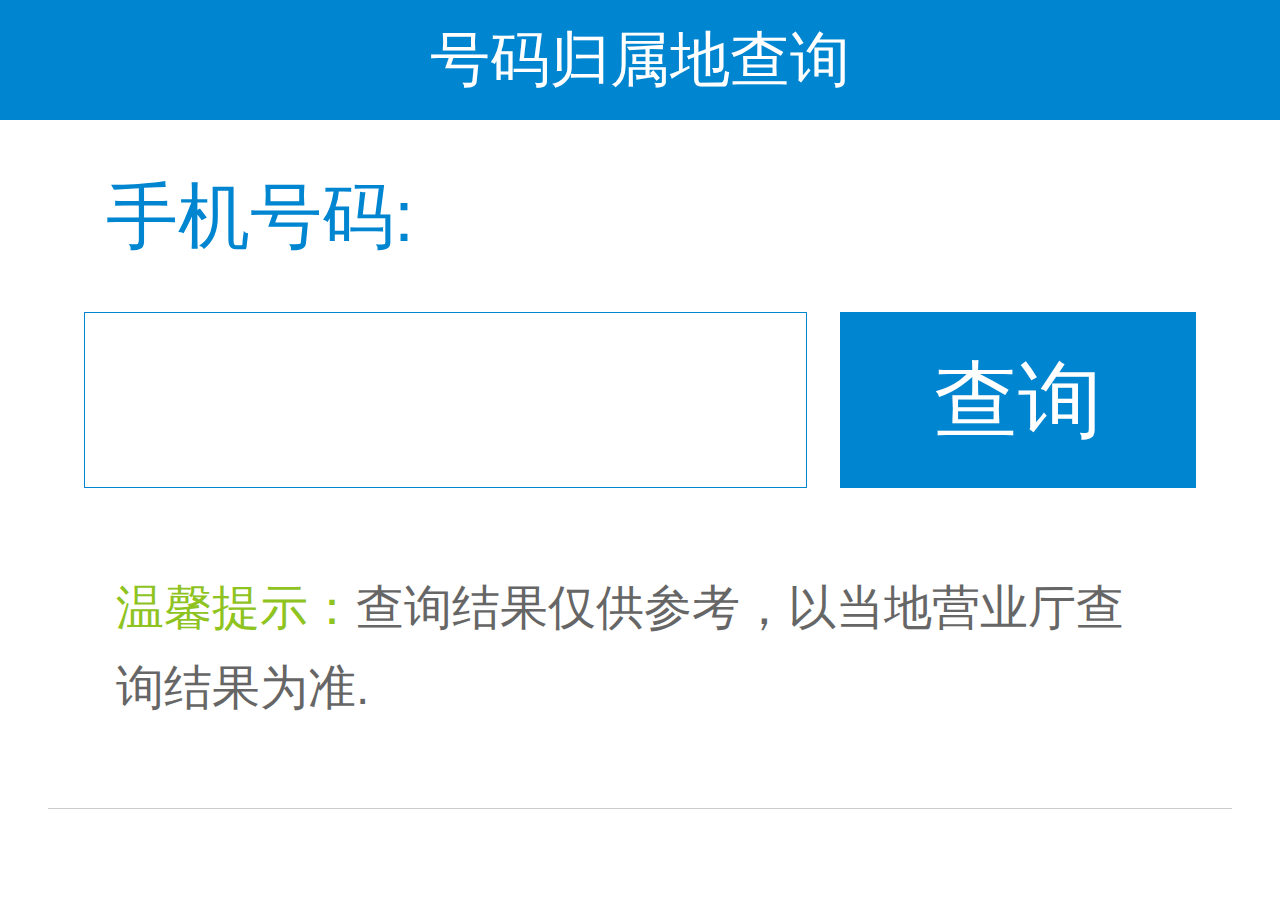
<file: demo1/index.html>
<!DOCTYPE html>
<html>
<head>
<meta http-equiv="Content-Type" content="text/html; charset=UTF-8">
<meta charset="UTF-8">
<title>手厅号码归属地查询vue-demo1</title>
<meta name="viewport" content="width=device-width,minimum-scale=1.0,maximum-scale=1.0">
<meta name="format-detection" contern="telphone=no">
<link rel="stylesheet" href="../css/base2015.css">
<script src="../js/jquery-2.0.3.min.js"></script>
<script type="text/javascript" src="../js/common.js"></script>
<script src="../js/vue.js"></script>
<style>
.fl{height: 2.2rem;float: left;width: 65%; padding: 0.4rem 0 0.4rem 0.4rem;border: 1px solid #0085D0;margin-right: 3%;box-sizing:border-box; }
.title{height: 1.5rem;line-height: 1.5rem;font-size: 0.75rem;color: #fff;text-align: center;background: #0085D0;}
.padd{ padding: 0rem 0.45rem; }
h2{ height: 2.4rem; line-height: 2.4rem;color: #0085D0;font-size: 0.9rem;padding-left: 1.325rem; }
.searchmsg{margin:0 0.6rem;border-bottom: 1px solid #ccc; }
.search input{ display: inline-block;font-size: 1.05rem;  box-sizing:border-box; }
input.num{ width: 100%;border:none;}
input.button{ height: 2.2rem;width:32%;line-height: 2.2rem;background: #0085D0; border:none; color: #fff; }
.tip{;font-size: 0.6rem;padding: 1rem 0.85rem;color: #666666;line-height: 1rem; }
.result h4{font-size: 0.75rem;color: #0085D0;margin-top:1rem;padding:0 0.85rem;}
.result table,.result table tr{ border:1px solid #ccc; border-collapse: collapse; }
.result .ta{padding: 0px 0.75rem;}
.result table{ font-size: 0.65rem; margin-top: 0.5rem; width: 100%;box-sizing:border-box; }
.result table tr{ height: 1.75rem; line-height: 1.75rem; }
.result table tr:nth-child(2n+1) { background: #EDEDED; }
.result table tr:nth-child(2n+1) td{ width: 4rem; padding-left: 0.5rem; box-sizing:border-box;}
.result table tr:nth-child(2n) td{background: #f7f7f7;}
.result table tr td:nth-child(1){ padding-left: 1rem; color: #666;font-size: 0.65rem;}
.result table tr td:nth-child(2){ text-align: right;padding-right: 1rem; color: #333;font-size: 0.75rem;}
.result{display: none;}
.noresult{padding: 0px 1.5rem;font-size: 1rem;text-align: center;margin-top:2rem;line-height: 1.35rem;color: #0085D0;display: none;}
</style>
</head>      
<body>
<div id="app">
<div class="title">号码归属地查询</div>
	<task-app>
	</task-app>
</div>
<template id="task-template">
	<div class="searchnum">
		<h2>手机号码:</h2>
		<div class="searchmsg">
			<div class="search padd">
				<div class="fl"><input class="num" type="text"></div><input class="button" type="button" value="查询" @click="search_btn">
			</div>
			<div class="tip">
				<span style="color:#8FC31F;">温馨提示：</span>查询结果仅供参考，以当地营业厅查询结果为准.
			</div>
		</div>
		<p class="noresult padd"></p>
		<div class="result padd">
			<h4>查询结果</h4>
			<div class="ta">
				<table class="table1">
					<tr>
						<td>所查号码</td>
						<td class="num"></td>
					</tr>
					<tr>
						<td>归属省</td>
						<td class="province"></td>
					</tr>
					<tr>
						<td>归属地市</td>
						<td class="region"></td>
					</tr>
					<tr>
						<td>归属区县</td>
						<td class="country"></td>
					</tr>
					<tr>
						<td>运行商</td>
						<td class="belong_company"></td>
					</tr>
				</table>
			</div>
		</div>
	</div>

</template>
<script type="text/javascript">
Vue.component('task-app',{
  template : '#task-template',
  methods : {
  	search_btn : function(){
		$('p.noresult').hide();
   		var numText = $("input.num").val();

	    var re =/^1\d{10}$/;
	    var numResult = numText.match(re);

   		if(numResult!=null){
   			this.queryResult(numResult);
	    }else{
	    	$('.result').hide();
	    	$('p.noresult').show();
	    	$('p.noresult').html('您输入的手机号码格式有误，请重新输入');
	    }
  	},
  	queryResult : function(num){
	   		var url = "http://app.m.zj.chinamobile.com/zjweb/AttributionSearch.do?phonenumber="+num;
	   		var that = this;
	   		//var data = {"belongcompany":"1","countryname":"临安","msg_old":"操作成功","provincename":"浙江","reginname":"杭州","result":"0"}
			ajax(url, '')
			.done(function(data, status){
				var resultdtml = '';
				if (data.result === "0") {
					$(".result").show();
					if((data.provincename=="浙江")||data.provincename=="浙江省"){
						// 归属地是浙江省时，输出 县级名称
						resultdtml='<tr><td>所查号码</td><td>'+num+'</td></tr><tr><td>归属省</td><td>'+data.provincename+'</td></tr><tr><td>归属地市</td><td>'+data.reginname+'</td></tr><tr><td>归属区县</td><td>'+data.countryname+'</td></tr><tr><td>运营商</td><td>'+that.belongcompany(data.belongcompany)+'</td></tr>';

					}else{
						//除浙江以外的地区，输出的结果 把县级名称隐藏，不显示
						resultdtml='<tr><td>所查号码</td><td>'+num+'</td></tr><tr><td>归属省</td><td>'+data.provincename+'</td></tr><tr><td>归属地市</td><td>'+data.reginname+'</td></tr><tr><td>运营商</td><td>'+that.belongcompany(data.belongcompany)+'</td></tr>';
					}
					$('.table1').html(resultdtml);
				}else{
					$('.result').hide();
					$('p.noresult').show();
			    	$('p.noresult').html(data.msg);
				}
			})
  	},
  	belongcompany : function(b_id){
  			if (b_id == '1') {
				return "移动";
			}else if(b_id == '2'){
				return "联通";
			}else if(b_id == '3'){
				return "电信";
			}else{
				return "";
			}
  	}
  }
})
var vm = new Vue({
  el: '#app',
  data:{
  	winWidth : $(window).width()
  },
  computed : {
      font_size:function(){
        return (this.winWidth / 320) * 20
      }
  },
  methods : {
  	setpage : function(){
  		$('html').css('font-size', this.font_size);  		
  	}
  }
})
vm.setpage();
</script>
</body>
</html>
</file>
<file: css/base2015.css>
@charset "utf-8";
/* CSS reset */
html, body, div, h1, h2, h3, h4, h5, h6, ul, ol, dl, li, dt, dd, p, blockquote,
pre, form, fieldset, table, th, td, input, table, textarea { margin: 0; padding: 0;}
table { border-collapse:collapse; border-spacing:0;}
fieldset, img { border:none;}
address,caption,cite,code,dfn,em,strong,th,var { font-style:normal; font-weight:normal;}
ol, ul, li { list-style:none;}
caption,th { text-align:left;}
em, i { font-style: normal;}
h1,h2,h3,h4,h5,h6 { font-size: 100%; font-weight: normal;}
img { border:0; -ms-interpolation-mode:bicubic; vertical-align:middle;}
button, input[type="button"], input[type="reset"], input[type="submit"] { cursor:pointer;-webkit-appearance:button; *overflow:visible}
input[type="checkbox"], input[type="radio"] { box-sizing:border-box; padding:0;}
input[type="search"] { -webkit-appearance:textfield;-moz-box-sizing:content-box;-webkit-box-sizing:content-box;box-sizing:content-box;}
input[type="search"]::-webkit-search-decoration {-webkit-appearance:none}
button::-moz-focus-inner, input::-moz-focus-inner { border:0; padding:0;}
a, a:hover { text-decoration: none; }
a:hover,a:active, input, :focus { outline:none;}
p:before, p:after { content:'';}
* { -webkit-tap-highlight-color:rgba(0,0,0,0); -webkit-tap-highlight-color: transparent; tap-highlight-color:rgba(0,0,0,0); tap-highlight-color:transparent;}
body { -webkit-text-size-adjust:none; -webkit-touch-callout:none; -webkit-user-select:none; font-family: Helvetica,Arial,sans-serif;line-height: 1rem; background-color:#fff; }
.bdbox { -moz-box-sizing:border-box; -webkit-box-sizing:border-box; box-sizing:border-box; }
</file>
